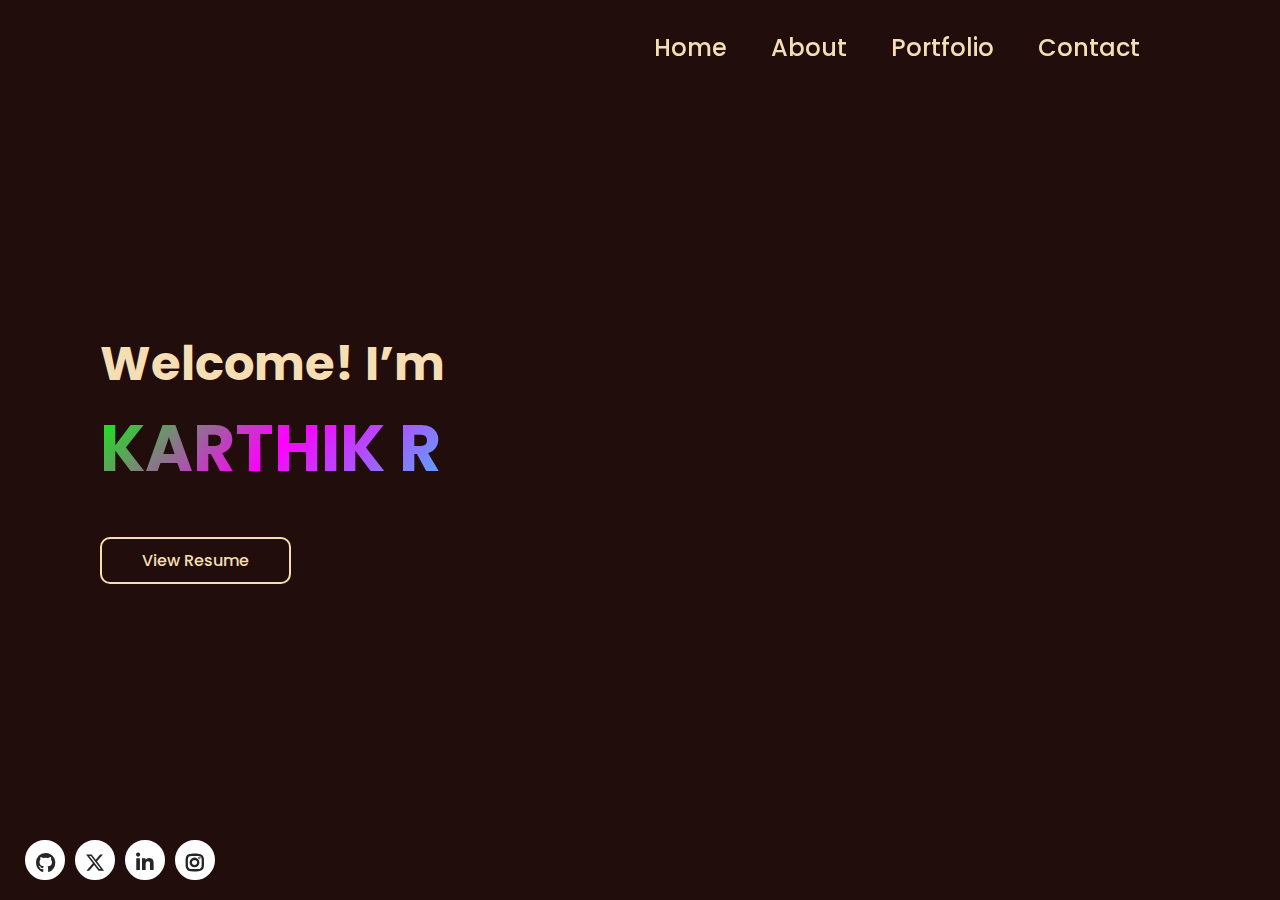
<file: index.html>
<!DOCTYPE html>
<html lang="en">
<head>
    <meta charset="UTF-8">
    <meta http-equiv="X-UA-Compatible" content="IE=edge">
    <meta name="viewport" content="width=device-width, initial-scale=1.0">
    <title>"Personal Portfolio Website"</title>
    <link rel="icon" type="image" href="screenshots/home_icon.jpg">
    <link rel="stylesheet" href="https://cdnjs.cloudflare.com/ajax/libs/font-awesome/6.2.0/css/all.min.css">
    <link rel="stylesheet" href="https://cdnjs.cloudflare.com/ajax/libs/font-awesome/6.4.2/css/all.min.css" integrity="sha512-z3gLpd7yknf1YoNbCzqRKc4qyor8gaKU1qmn+CShxbuBusANI9QpRohGBreCFkKxLhei6S9CQXFEbbKuqLg0DA==" crossorigin="anonymous" referrerpolicy="no-referrer" />
    <link rel="stylesheet" href="home.css">
</head>
<body>
    <header>
        <h2 class="logo"><span></span></h2>
        <nav class="navigation">
            <a href="index.html">Home</a>
            <a href="aboutme.html" target="_blank">About</a>
            <a href="portfolio.html">Portfolio</a>
            <a href="contact.html" target="_blank">Contact</a>
        </nav>
    </header>
    <section class="home">
        <div class="content">
            <h2>Welcome! I’m</h2>
            <div class="container">
                <div class="row">
                  <div class="col-md-12 text-center">
                    <h3 class="animate-charcter">Karthik R</h3>
                  </div>
                </div>
              </div>
            <p></p>
            <div class="btn-group">
                <a href="screenshots/Karthik_R_resume.pdf" target="_blank">
                     View Resume
                </a>
            </div>
            
        </div>
    </section>
    <div class="social-icons">
        <ul>
            <li><a href="https://github.com/karthikravi3121" target="_blank"><i class="fab fa-github icon"></i></a></li>
            <li><a href="https://twitter.com/karthikravi3121" target="_blank"><i class="fa-brands fa-x-twitter icon"></i></a></li>
            <li><a href="https://www.linkedin.com/in/karthik-r-b40444285/" target="_blank"><i class="fab fa-linkedin-in icon"></i></a></li>
            <li><a href="https://www.instagram.com/_.karthi._312/" target="_blank"><i class="fab fa-instagram icon" style="font-weight: bolder;"></i></a></li>
        </ul>
    </div>
</body>
</html>
</file>
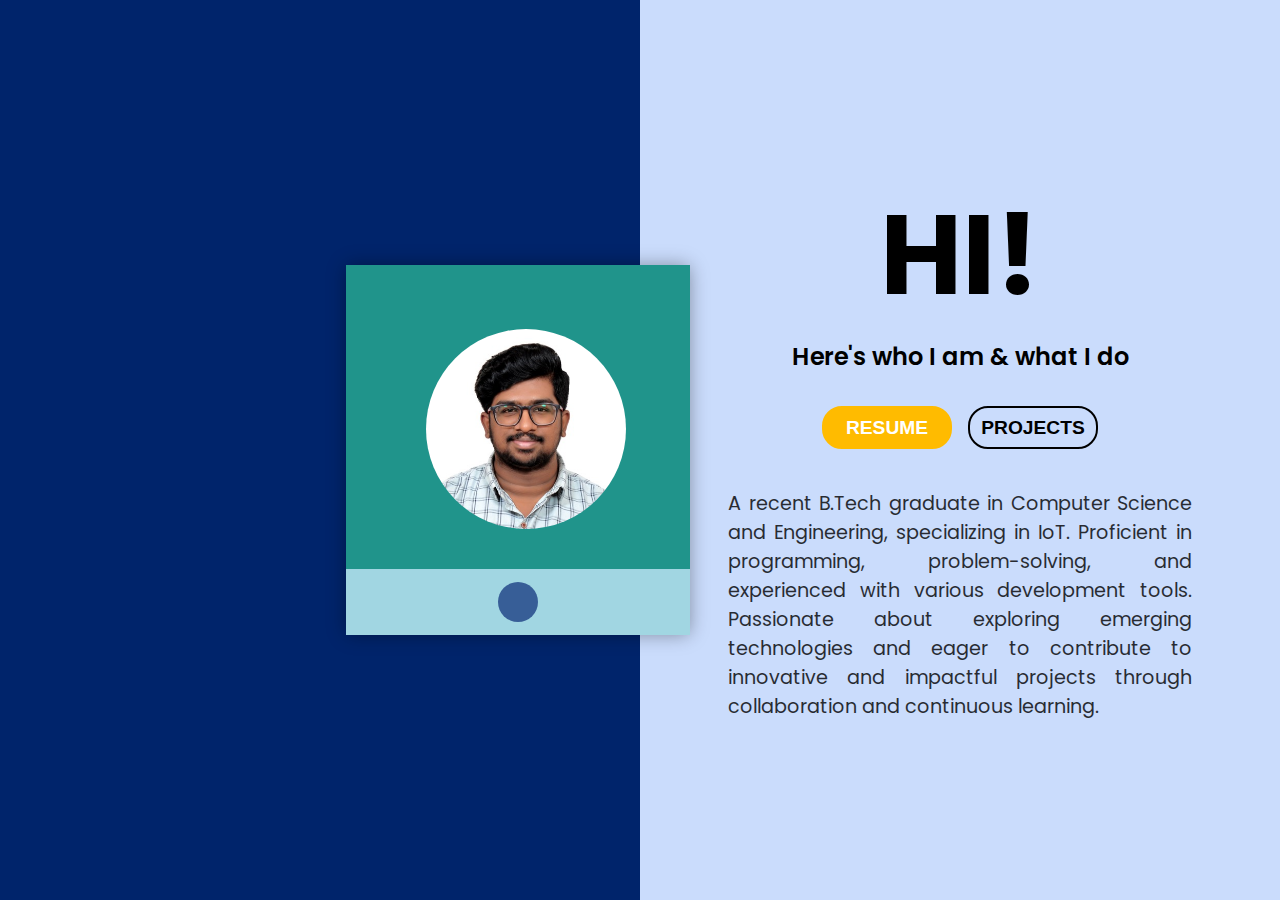
<file: aboutme.html>
<!DOCTYPE html>
<html>
  <head>
    <meta charset="utf-8">
    <meta http-equiv="X-UA-Compatible" content="IE=edge">
    <title>"About Me"</title>
    <meta name="viewport" content="width=device-width, initial-scale=1">
    <link rel="stylesheet" href="aboutme.css">
    <link rel="icon" type="image" href="screenshots/aboutme_icon.jpg">
    <link rel="stylesheet" href="https://cdnjs.cloudflare.com/ajax/libs/font-awesome/5.15.1/css/all.min.css" integrity="sha512-+4zCK9k+qNFUR5X+cKL9EIR+ZOhtIloNl9GIKS57V1MyNsYpYcUrUeQc9vNfzsWfV28IaLL3i96P9sdNyeRssA==" crossorigin="anonymous" />
  </head>
  <body>
   
    <div class = "about-wrapper">
      <div class = "about-left">
        <div class = "about-left-content">
          <div>
            <div class = "shadow">
              <div class = "about-img">
                <img src = "screenshots/passport size pic.jpeg" alt = "about image">
              </div>
            </div>
          </div>

          <ul class = "icons">
            <a href="contact.html" target="_blank"><li><i class = "fa fa-envelope"></i></li></a>
          </ul>
        </div>
      </div>

      <div class = "about-right">
        <h1>hi<span>!</span></h1>
        <h2>Here's who I am & what I do</h2>
        <div class = "about-btns">
          <a href="screenshots/Karthik_R_resume.pdf" download="Karthik_Ravi_Resume.pdf" target="_blank">
          <button type = "button" class = "btn btn-yellow">resume</button></a>
          <a href="portfolio.html"><button type = "button" class = "btn btn-dark">projects</button></a>
        </div>

        <div class = "about-para">
          <p>A recent B.Tech graduate in Computer Science and Engineering, specializing in IoT. Proficient in programming, problem-solving, and experienced with various development tools. Passionate about exploring emerging technologies and eager to contribute to innovative and impactful projects through collaboration and continuous learning.</p>
        </div>
      </div>
    </div>
  </body>
</html>
</file>
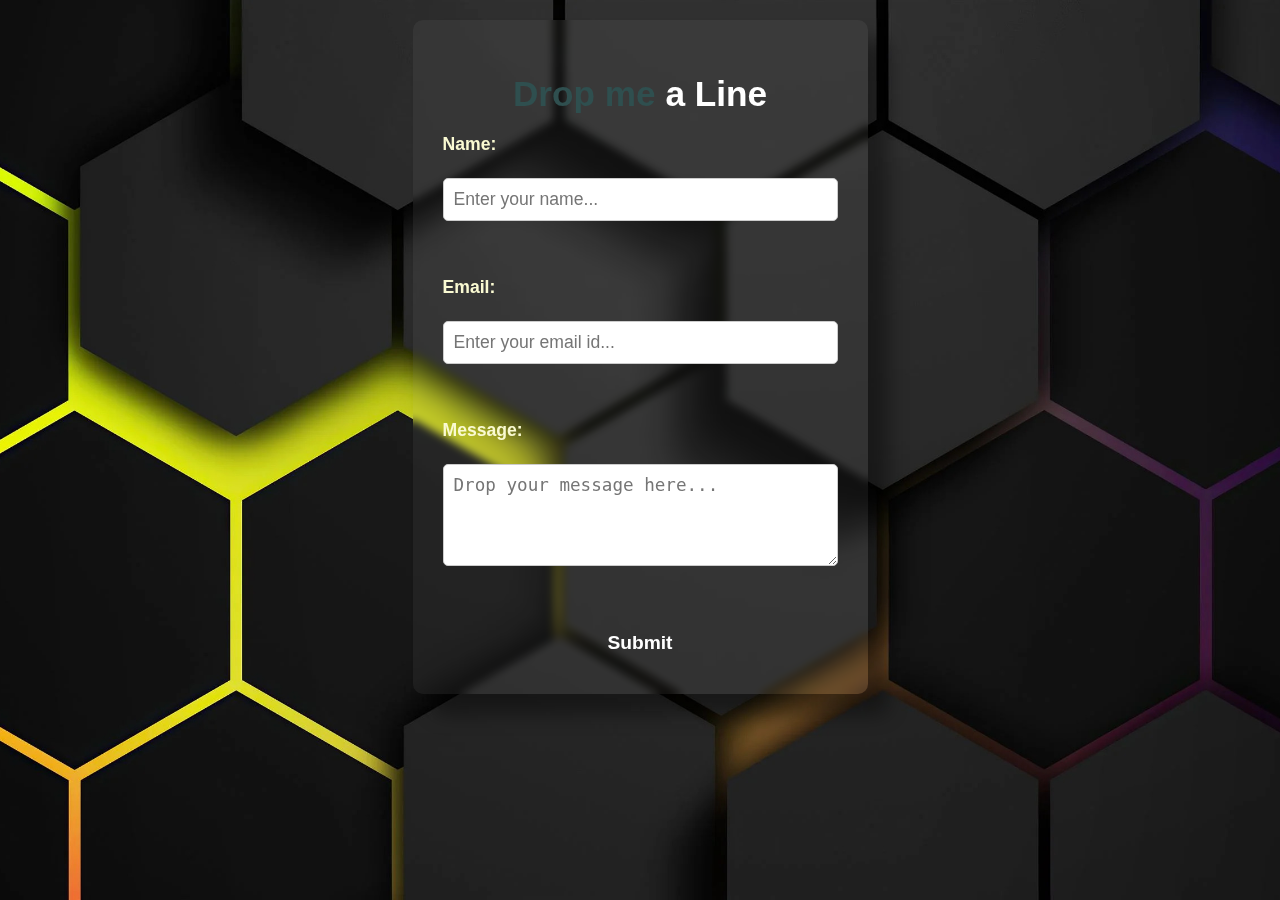
<file: contact.html>
<!DOCTYPE html>
<html lang="en">
<head>
    <meta charset="UTF-8">
    <meta name="viewport" content="width=device-width, initial-scale=1.0">
    <title>"Contact Me"</title>
    <link rel="stylesheet" href="contact.css">
    <link rel="icon" type="image" href="screenshots/contactme_icon.jpg">
</head>
<body>
    <div class="container">
        <h1>Drop me <span style="color: white;">a Line</span></h1>
        <form id="contactForm" action="https://api.web3forms.com/submit" method="POST">
            <input type="hidden" name="access_key" value="efe78d43-d677-4719-b801-a5dca6bdc4d1">
            <label for="name">Name:</label><br>
            <input type="text" id="name" name="name" required placeholder="Enter your name..."><br><br>
            
            <label for="email">Email:</label><br>
            <input type="email" id="email" name="email" required placeholder="Enter your email id..."><br><br>
            
            <label for="message">Message:</label><br>
            <textarea id="message" name="message" rows="4" required placeholder="Drop your message here..."></textarea><br><br>
            
           <center> <button type="submit"><b>Submit</b></button></center>
        </form>
        <div id="statusMessage"></div>
    </div>
</body>
</html>
</file>
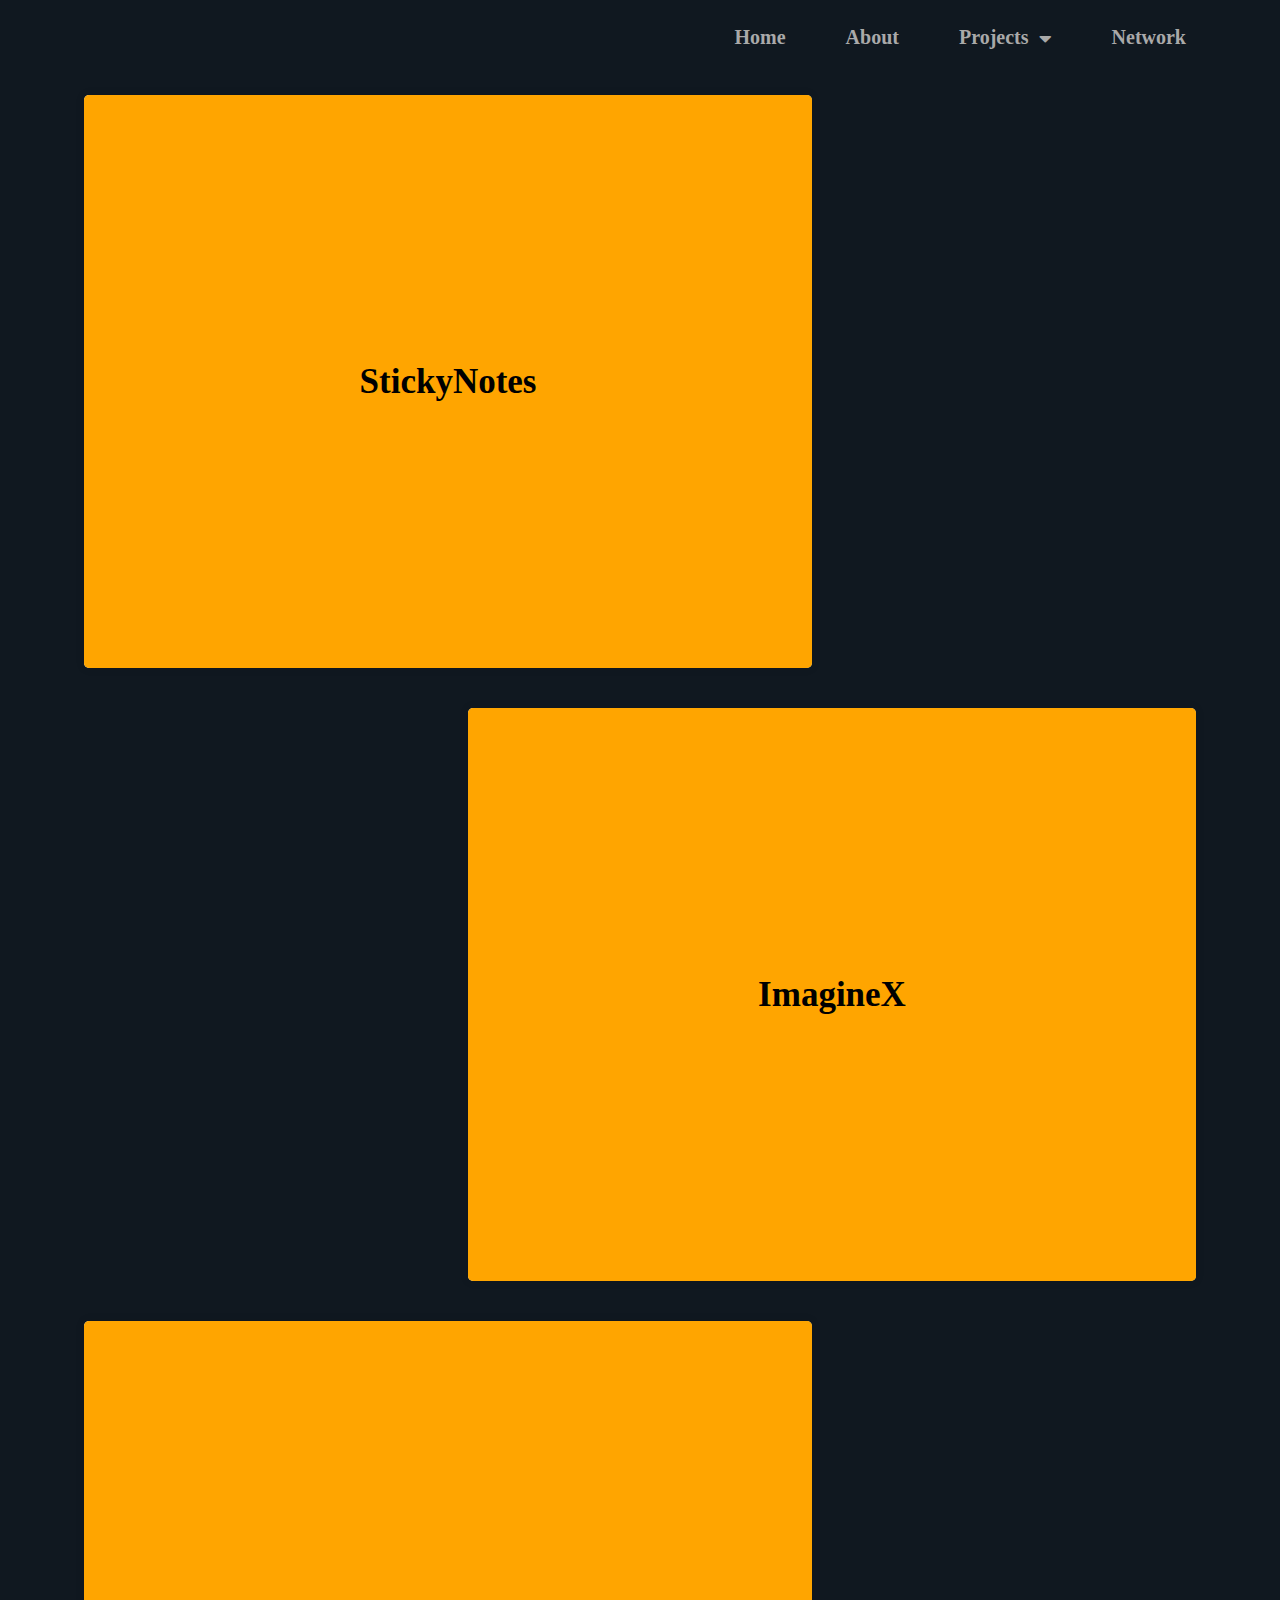
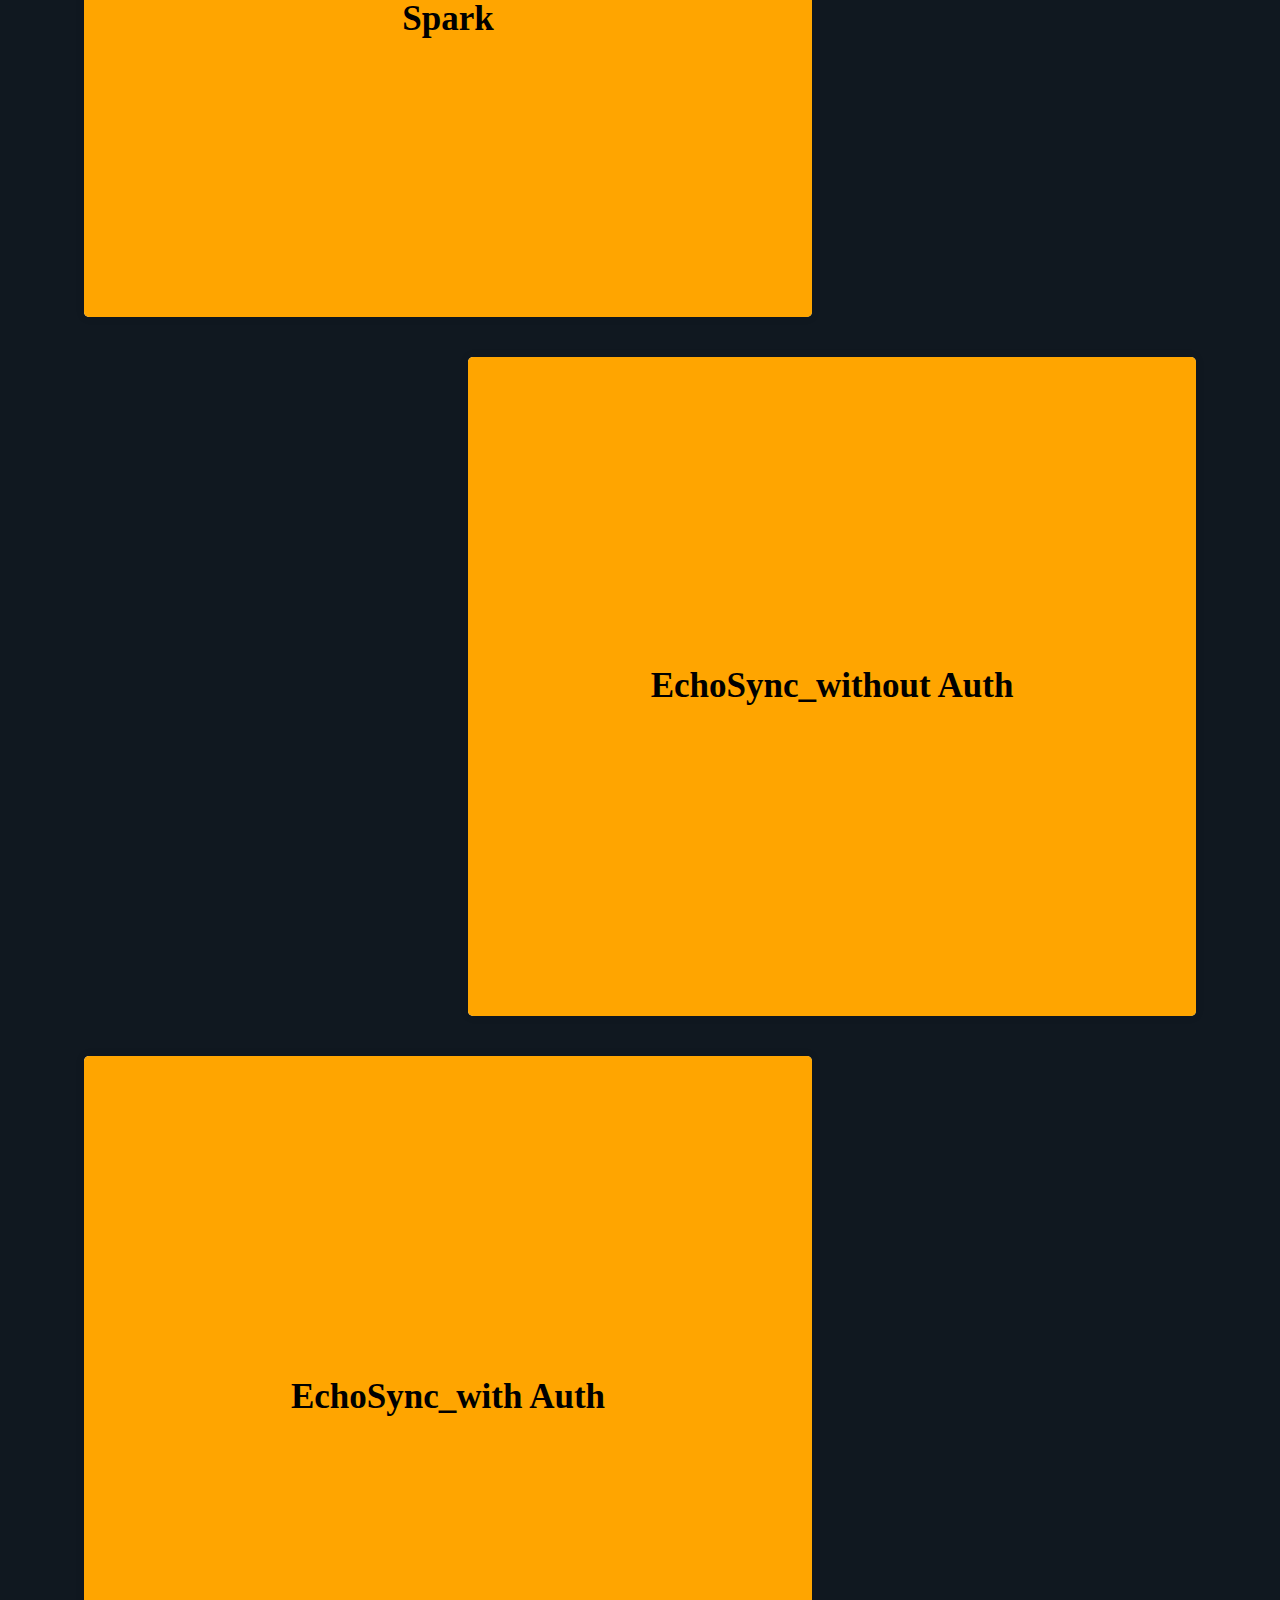
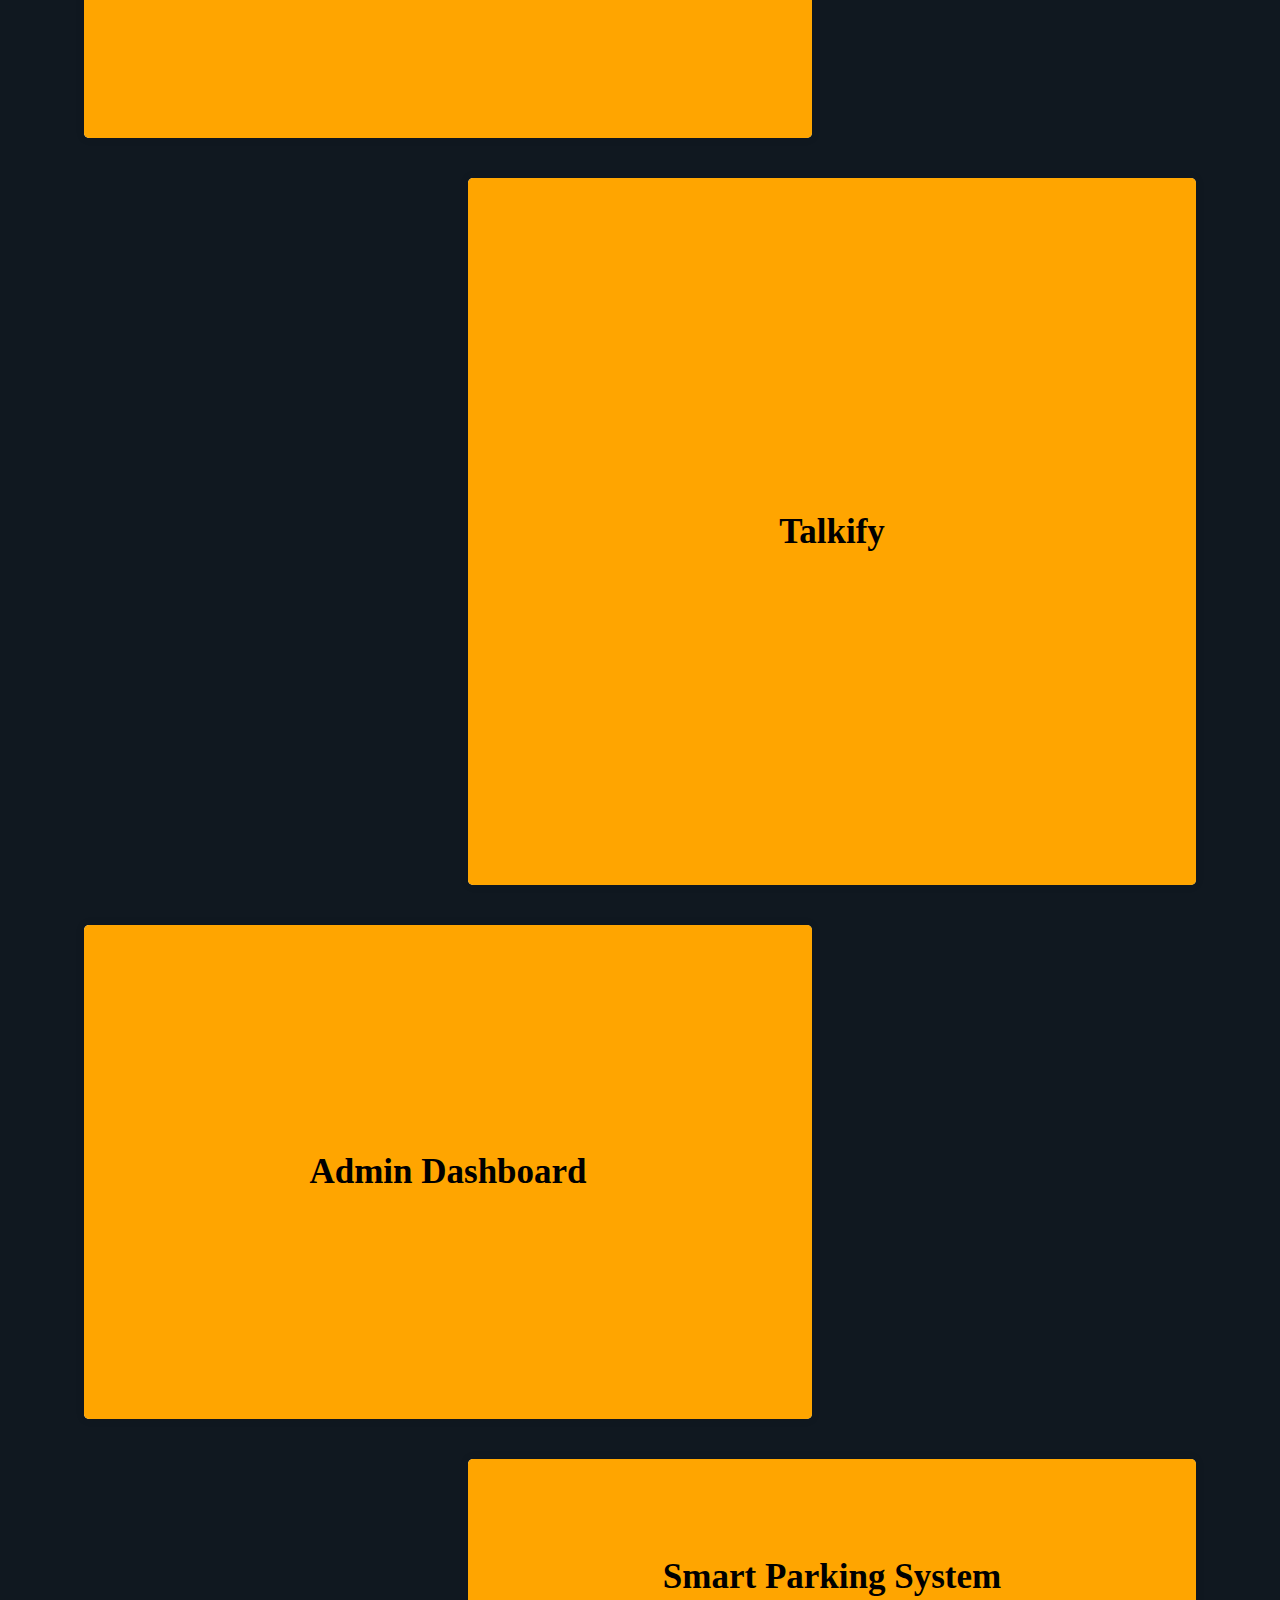
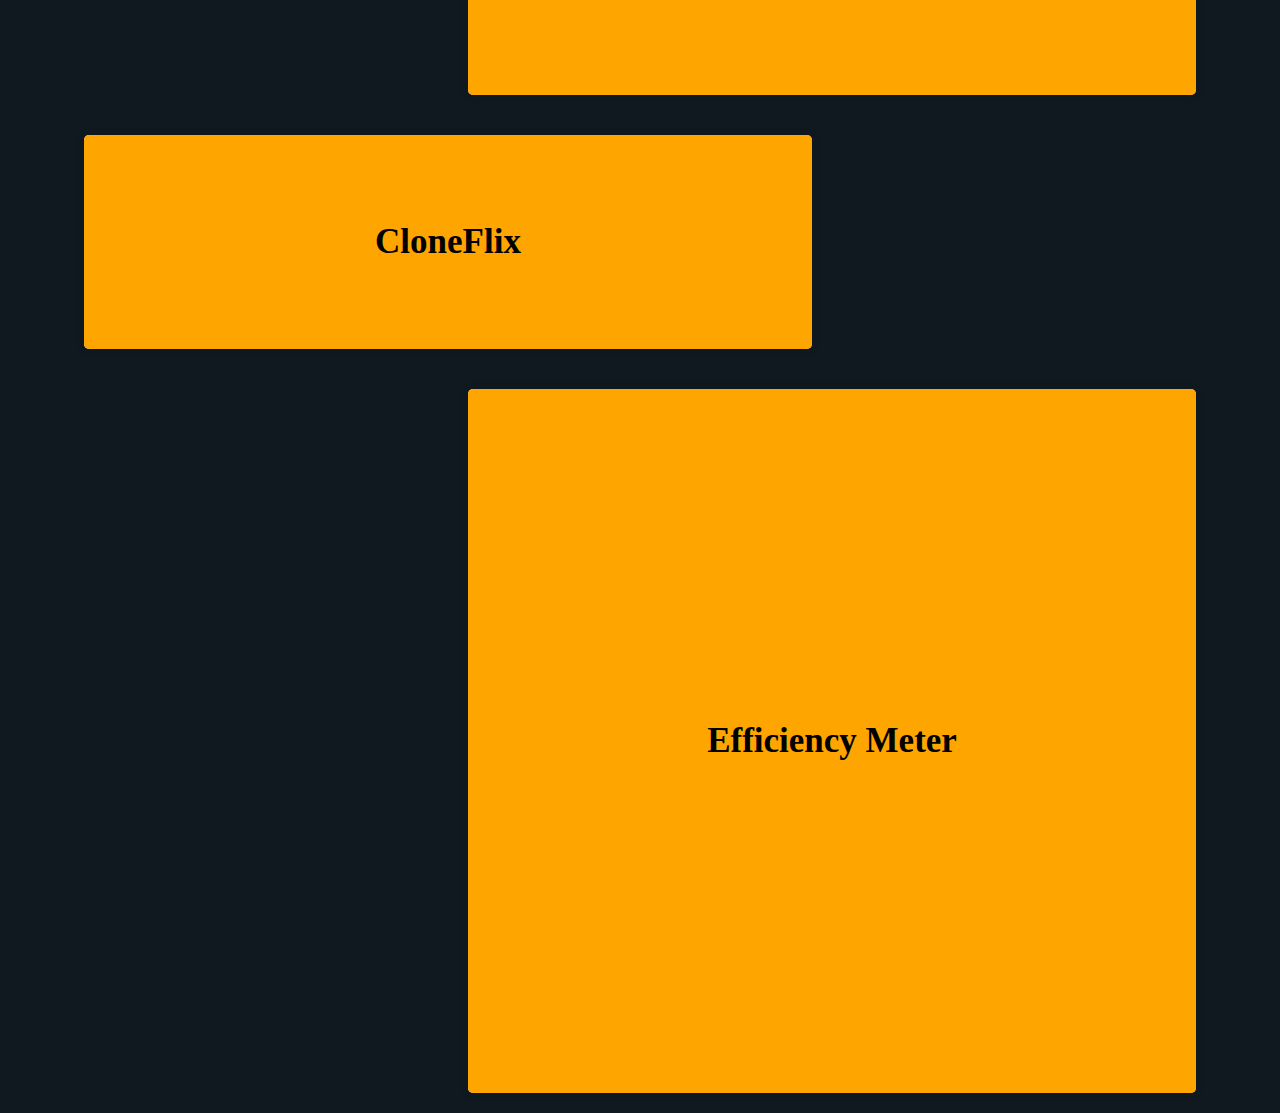
<file: portfolio.html>
<!DOCTYPE html>
<html lang="en">
<head>
  <meta charset="UTF-8">
  <meta name="viewport" content="width=device-width, initial-scale=1.0">
  <link rel="stylesheet" href="https://cdnjs.cloudflare.com/ajax/libs/font-awesome/5.15.1/css/all.min.css"/>
  <link rel="stylesheet" href="portfolio.css" />
  <link rel="icon" type="image" href="screenshots/portfolio_icon.jpg">
  <title>"My Projects Page"</title>
</head>
<body onload="showAllProjects()">
  <div class="menu-bar">
    <h1 class="logo"><span></span></h1>
    <ul>
      <li><a href="index.html">Home</a></li>
      <li><a href="aboutme.html">About</a></li>
      <li>
        <a href="#">Projects <i class="fas fa-caret-down"></i></a>
        <div class="dropdown-menu">
          <ul>
            <li><a href="#" onclick="showAllProjects()">All</a></li>
            <li>
              <a href="#">Self-Made <i class="fas fa-caret-right"></i></a>
              <div class="dropdown-menu-1">
                <ul>
                  <li><a href="#" onclick="showCategoryProjects('html-css-js')">HTML, CSS, JS</a></li>
                  <li><a href="#" onclick="showCategoryProjects('react-js')">React JS</a></li>
                </ul>
              </div>
            </li>
            <li><a href="#" onclick="showCategoryProjects('Team-Work')">Team-Work</a></li>
            <li><a href="#" onclick="showCategoryProjects('Internship')">Internship</a></li>
          </ul>
        </div>
      </li>
      <li><a href="contact.html" target="_blank">Network</a></li>
    </ul>
  </div>

  
  
  <div class="container-left">
    <div class="projects-container">
        <div class="html-css-js projects self-made">
            <div class="project">
              <div class="color-overlay"><div class="overlay-text">StickyNotes</div></div>
                <div class="image-slider">
                    <div class="slides">
                        <div class="slide"><img class="project-image" src="screenshots/sticky/Screenshot (77).png"></div>
                        <div class="slide"><img class="project-image" src="screenshots/sticky/Screenshot (78).png"></div>
                    </div>
                    <div class="dots">
                        <span class="dot"></span>
                        <span class="dot"></span>
                    </div>
                </div>
                <p><b>Description:</b><br>
                  <b>StickyNotes</b> is a user-friendly web application that allows users to create and manage sticky notes digitally.
                     Users can add their notes to each sticky note created and copy the content by clicking on the copy button. 
                     The application utilizes local storage to persist the data even if the page is reloaded, ensuring that the user's notes are retained.</p>
                <p><b>Developed Using : HTML, CSS & JavaScript</b></p>
                <p>You can access StickyNotes by clicking <a href="https://karthikravi3121.github.io/stickynotes/" target="_blank">here</a>.</p>
            </div>
        </div>
    </div>
</div>


  <div class="container-right">
    <div class="projects-container">
      <div class="html-css-js projects self-made">
          <div class="project">
            <div class="color-overlay"><div class="overlay-text">ImagineX</div></div>
              <div class="image-slider">
                  <div class="slides">
                      <div class="slide"><img class="project-image" src="screenshots/imagineX/imagineX.png"></div>
                  </div>
              </div>
              <p><b>Description:</b><br>
                <b>ImagineX</b> Developed a web-based text-to-image application using HTML, CSS, and JavaScript, integrated with a Hugging Face model for AI-powered image generation. The project enables users to input any text prompt and receive a unique, AI-generated image that visually represents their description, showcasing practical experience in combining modern web technologies with advanced machine learning models</p>
                <p><b>Developed Using : HTML, CSS & JavaScript</b></p>
              <p>You can play the game by clicking <a href="https://text-to-image-hazel.vercel.app/" target="_blank">here</a>.</p>
          </div>
      </div>
  </div>
  </div>

  <div class="container-left">
    <div class="projects-container">
        <div class="html-css-js projects self-made">
            <div class="project">
              <div class="color-overlay"><div class="overlay-text">Spark</div></div>
                <div class="image-slider">
                    <div class="slides">
                        <div class="slide"><img class="project-image" src="screenshots/sparky/spark1.png"></div>
                        <div class="slide"><img class="project-image" src="screenshots/sparky/spark2.png"></div>
                    </div>
                    <div class="dots">
                        <span class="dot"></span>
                        <span class="dot"></span>
                    </div>
                </div>
                <br>
                <p><b>Description:</b><br>
                  <b>Spark</b> Designed an interactive chatbot using HTML, CSS, and JavaScript that utilizes Google's Gemini
API for image processing, text-to-speech, and voice input capabilities in order to process user
inputs as accurate responses, designed to facilitate smooth interaction with an intuitive interface
on all devices.</p>
                <p><b>Developed Using : HTML, CSS & JavaScript</b></p>
                <p>Gain access to Spark, your AI chatbot companion by clicking <a href="https://spark2-0.vercel.app/" target="_blank">here</a>.</p>
            </div>
        </div>
    </div>
</div>


  <div class="container-right">
    <div class="projects-container">
        <div class="react-js projects self-made">
            <div class="project">
              <div class="color-overlay"><div class="overlay-text">EchoSync_without Auth</div></div>
                <div class="image-slider">
                    <div class="slides">
                        <div class="slide"><img class="project-image" src="screenshots/echosync_withoutAuth/Screenshot (85).png"></div>
                        <div class="slide"><img class="project-image" src="screenshots/echosync_withoutAuth/Screenshot (86).png"></div>
                    </div>
                    <div class="dots">
                        <span class="dot"></span>
                        <span class="dot"></span>
                    </div>
                </div>
                <p><b>Description:</b><br>
                  <b>EchoSync_without Auth</b> is a versatile platform facilitating secure content sharing and synchronization. 
                  Users can conveniently upload text or files, name them for easy identification, and seamlessly access them from any device. 
                  Leveraging Google Firebase's real-time database, content synchronization occurs instantly, ensuring accessibility from anywhere. 
                  Each user maintains exclusive access to their uploaded content while enabling others to view and utilize shared materials. 
                  With the ability to download files and copy text, the website serves as a comprehensive tool for efficient content management and sharing.</p>
                <p><b>Developed Using : React JS</b></p>
                <p>You can access it by just clicking <a href="https://echo-sync-without-auth.vercel.app/" target="_blank">here</a>.</p>
            </div>
        </div>
    </div>
  </div>
  

  <div class="container-left">
    <div class="projects-container">
        <div class="react-js projects self-made">
            <div class="project">
              <div class="color-overlay"><div class="overlay-text">EchoSync_with Auth</div></div>
                <div class="image-slider">
                    <div class="slides">
                        <div class="slide"><img class="project-image" src="screenshots/echosync_withAuth/Screenshot (82).png"></div>
                        <div class="slide"><img class="project-image" src="screenshots/echosync_withAuth/Screenshot (83).png"></div>
                        <div class="slide"><img class="project-image" src="screenshots/echosync_withAuth/Screenshot (84).png"></div>
                    </div>
                    <div class="dots">
                        <span class="dot"></span>
                        <span class="dot"></span>
                        <span class="dot"></span>
                    </div>
                </div>
                <p><b>Description:</b><br>
                  <b>EchoSync_with Auth</b> offers a dynamic platform for users to securely authenticate using their Gmail accounts. 
                  Once logged in, users gain access to a range of functionalities, including the ability to upload images, files, or text. 
                  Before uploading, users are prompted to name their content for easy identification. Leveraging Google Firebase's real-time database, the application ensures that uploaded content is synchronized across devices in real-time, enabling seamless access from anywhere. 
                  Users can effortlessly download files and images, copy text for sharing or usage, and conveniently preview uploaded images directly within the browser.
                  The project ensures that each individual can access only their own uploaded content. </p>
                <p><b>Developed Using : React JS</b></p>
                <p>You can access it by just clicking <a href="https://echo-sync-with-auth.vercel.app/" target="_blank">here</a>.</p>
            </div>
        </div>
    </div>
</div>



<div class="container-right">
  <div class="projects-container">
      <div class="react-js projects self-made">
          <div class="project">
            <div class="color-overlay"><div class="overlay-text">Talkify</div></div>
              <div class="image-slider">
                  <div class="slides">
                      <div class="slide"><img class="project-image" src="screenshots/talkify/Screenshot (87).png"></div>
                      <div class="slide"><img class="project-image" src="screenshots/talkify/Screenshot (89).png"></div>
                      <div class="slide"><img class="project-image" src="screenshots/talkify/Screenshot (91).png"></div>
                  </div>
                  <div class="dots">
                      <span class="dot"></span>
                      <span class="dot"></span>
                      <span class="dot"></span>
                  </div>
              </div>
              <p><b>Description:</b><br>
                <b>Talkify</b> is a chatting platform revolutionizing online communication. 
                Seamlessly integrate your Google account to access the platform and set up a personalized username upon your first login. 
                Once registered, enjoy uninterrupted chatting experiences without the hassle of repeated authentication. 
                Engage in dynamic conversations with friends, or new users in real-time, ensuring instant communication. 
                With robust security measures in place, Talkify prioritizes user privacy and data protection. 
                Take control of your conversations with the ability to delete messages, maintaining clarity and organization effortlessly.
                Powered by Google Firestore database, each message and user data are securely stored along with the timestamp, ensuring reliability and efficiency in data management. </p>
              <p><b>Developed Using : React JS</b></p>
              <p>Start chatting by just clicking <a href="https://radiant-sfogliatella-d3438e.netlify.app/" target="_blank">here</a>.</p>
          </div>
      </div>
  </div>
</div>

<div class="container-left">
  <div class="projects-container">
    <div class="internship projects" style="display: none;">
          <div class="project">
            <div class="color-overlay"><div class="overlay-text">Admin Dashboard</div></div>
              <div class="image-slider">
                  <div class="slides">
                      <div class="slide"><img class="project-image" src="screenshots/intern/Screenshot (92).png"></div>
                      <div class="slide"><img class="project-image" src="screenshots/intern/Screenshot (93).png"></div>
                  </div>
                  <div class="dots">
                      <span class="dot"></span>
                      <span class="dot"></span>
                  </div>
              </div>
              <p><b>Description:</b><br>
                <b>Admin Dashboard</b> was developed during my one-month virtual internship.
                   This dashboard was designed to be responsive across different devices.</p>
              <p><b>Developed Using : HTML & CSS</b></p>
          </div>
      </div>
  </div>
</div>

  <div class="container-right">
  <div class="projects-container">
  <div class="team-work projects" style="display: none;">
    <div class="project">
      <div class="color-overlay"><div class="overlay-text">Smart Parking System</div></div>
      <p><b>Description:</b><br>
         Our IoT team successfully developed a <b>Smart Parking System</b> using Arduino Uno.
         With six slots allocated for parking, our system effectively monitors occupancy in real-time. 
         Leveraging ultrasonic sensors strategically placed at each slot, the system continuously measures distances to detect the presence of vehicles. 
         If all slots are occupied, indicating full capacity, the gate remains closed to prevent entry. </p>
      <p><b>Required Components: Arduino Uno, Servo Motor, 1-Bread Board, 6 IR Sensors, Jumper Wires & Powerbank</b></p>
    </div>
  </div>
  </div>
</div>

<div class="container-left">
  <div class="projects-container">
  <div class="team-work projects" style="display: none;">
    <div class="project">
      <div class="color-overlay"><div class="overlay-text">CloneFlix</div></div>
      <p><b>Description:</b><br>
        <b>Cloneflix,</b> crafted by our team. 
        Our platform features a login page for seamless access, a subscription page for premium content, and a curated selection of movies and series. 
        Immerse yourself in each title with theme music playing as you explore synopses and discover the talented cast and crew. 
        With Cloneflix, every click brings you closer to the magic of the silver screen.
      </p>
      <p><b>Developed Using : HTML, CSS & JavaScript</b></p>
    </div>
  </div>
  </div>
</div>


<div class="container-right">
  <div class="projects-container">
    <div class="team-work projects" style="display: none;">
          <div class="project">
            <div class="color-overlay"><div class="overlay-text">Efficiency Meter</div></div>
              <div class="image-slider">
                  <div class="slides">
                      <div class="slide"><img class="project-image" src="screenshots/efficiency_meter/Screenshot (94).png" alt="image 1"></div>
                      <div class="slide"><img class="project-image" src="screenshots/efficiency_meter/Screenshot (95).png" alt="image 2"></div>
                      <div class="slide"><img class="project-image" src="screenshots/efficiency_meter/Screenshot (96).png" alt="image 3"></div>
                      <div class="slide"><img class="project-image" src="screenshots/efficiency_meter/Screenshot (97).png" alt="image 4"></div>
                  </div>
                  <div class="dots">
                      <span class="dot"></span>
                      <span class="dot"></span>
                      <span class="dot"></span>
                      <span class="dot"></span>
                  </div>
              </div>
              <p><b>Description:</b><br>
                <b>Efficiency Meter</b> developed by our team, is a powerful web application designed to streamline resource utilization tracking and analysis.
                With a focus on enhancing productivity, the platform offers comprehensive features for capturing and calculating the time spent by individuals across various activities, including documentation and coding.
                Leveraging Google Firebase as its centralized database, the app ensures seamless data management and robust security.
                Through intuitive analytics and detailed reports, organizations gain valuable insights into resource allocation, identifying areas for improvement and optimizing productivity.
                The integration of Google authentication for login and signup enhances user convenience and security, ensuring a seamless experience for all users.</p>
              <p><b>Developed Using : React JS</b></p>
              <p>You can access it by just clicking <a href="https://efficiency-meter-three.vercel.app/" target="_blank">here</a>.</p>
          </div>
      </div>
  </div>
</div>
<script src="portfolio.js"></script>
</body>
</html>
</file>
<file: home.css>
@import url('https://fonts.googleapis.com/css2?family=Poppins:wght@300;400;500;600;700;800;900&display=swap');

* {
    margin: 0;
    padding: 0;
    box-sizing: border-box;
    font-family: 'Poppins', sans-serif;
}

h1 {
    margin: 0;
    padding: 0;
    font-size: 120px;
    text-transform: uppercase;
    position: relative;
    color: #ccc;
}
h1:before {
    content: " ";
    position: absolute;
    color: #262626;
    top: 0;
    left: 0;
    width: 0%;
    overflow: hidden;
    transition: all 0.5s;
}
h1:hover:before {
    width: 100%;
}
header {
    position: fixed;
    top: 0;
    left: 0;
    width: 100%;
    padding: 30px 100px;
    display: flex;
    justify-content: space-between;
    align-items: center;
    z-index: 100;
}

.logo {
    font-size: 2em;
    color: #555;
    cursor: default;
}

.navigation {
    margin-left: -300px;
}

.navigation a {
    font-size: 1.5em;
    color: wheat;
    text-decoration: none;
    margin-right: 40px;
    font-weight: 500;
    transition: .3s;
}

.navigation a:hover {
    color: darkred;
}

.home {
    position: relative;
    width: 100%;
    height: 100vh;
    background-color: rgb(34, 13, 13);
    display: flex;
    align-items: center;
    padding: 30px 100px;
}

.content {
    max-width: 500px;
    color: wheat;
}

.content h2 {
    font-size: 3em;
}

.content h2 span {
    color: #7d2ae8;
}

.content h4 {
    font-size: 2em;
}

.content p {
    padding: 10px 0 40px 0;
}

.btn-group a {
    color: #fff;
    text-decoration: none;
    padding: 10px 40px;
    color: wheat;
    border-radius: 10px;
    border: 2.5px solid wheat;
    background: transparent;
    font-weight: 500;
    transition: .3s;
}

.btn-group a:hover:nth-child(1) {
    background: #7d2ae8;
    border: 2.5px solid #7d2ae8;
}

.social-icons {
    position: fixed;
    bottom: 20px; 
    left: 20px; 
    z-index: 100;
}

ul {
    display: flex;
    list-style: none;
    padding: 0;
    margin: 0;
}

ul li {
    margin: 0 5px; 
}

ul li a {
    width: 40px;
    height: 40px;
    background-color: #fff;
    text-align: center;
    line-height: 40px;
    font-size: 20px;
    display: block;
    border-radius: 50%;
    position: relative;
    overflow: hidden;
    border: 3px solid #fff;
    transition: color 0.5s, transform 0.5s;
}

ul li a .icon {
    position: relative;
    color: #262626;
    transition: .5s;
}

ul li a:hover {
    transform: scale(1.2);
    border: 3px solid rgb(50, 33, 33);
}

ul li a:hover .icon {
    color: #fff;
    transform: rotateY(360deg);
}

ul li a:before {
    content: "";
    position: absolute;
    top: 100%;
    left: 0;
    width: 100%;
    height: 100%;
    background: #f00;
    transition: .5s;
}

ul li a:hover:before {
    top: 0;
}

ul li:nth-child(1) a:before {
    background: black; 
}

ul li:nth-child(2) a:before {
    background: black;
}

ul li:nth-child(3) a:before {
    background: #0077b5;
}

ul li:nth-child(4) a:before {
    background: #e4405f; 
}

@media (max-width: 768px) {
    header {
        padding: 20px 20px; /* Reduce header padding */
        flex-direction: column; /* Stack logo and nav */
        align-items: flex-start; /* Align to left */
    }

    .navigation {
        margin-left: -100%; /* Hide navigation off-screen */
        position: fixed;
        top: 0;
        left: 0;
        height: 100vh;
        width: 100%;
        background-color: #333;
        padding-top: 80px;
        transition: margin-left 0.3s ease-in-out;
    }

    .navigation.active {
        margin-left: 0;
    }

    .logo {
        font-size: 1.5em; /* Adjust logo size */
    }

    .navigation a {
        font-size: 1.2em; /* Adjust nav link size */
        margin-right: 20px; /* Reduce margin */
    }

    .home {
        padding: 30px 20px; /* Reduce padding */
    }

    .content h2 {
        font-size: 2em; /* Adjust heading size */
    }

    .content h4 {
        font-size: 1.5em; /* Adjust subheading size */
    }

    .btn-group a {
        padding: 10px 24px; /* Adjust button padding */
    }

    .social-icons {
        bottom: 15px; /* Adjust position */
        left: 15px; /* Adjust position */
    }
}

@media (max-width: 480px) {
    h1 {
        font-size: 60px; /* Adjust main heading size */
    }

    .content h2 {
        font-size: 1.5em; /* Adjust heading size */
    }

    .content h4 {
        font-size: 1.2em; /* Adjust subheading size */
    }

    .navigation a {
        font-size: 1em; /* Adjust link size */
    }

    .btn-group a {
        padding: 10px 20px; /* Adjust button padding */
    }

    ul li a {
        width: 35px; /* Adjust icon size */
        height: 35px; /* Adjust icon size */
        font-size: 18px; /* Adjust icon font size */
    }
}

.animate-charcter {
    text-transform: uppercase;
    background-image: linear-gradient(
        -225deg,
        #00ff00 0%,
        #ff00ff 29%,
        #00ffff 67%, 
        #ffff00 100% 
    );
    background-size: auto auto;
    background-clip: border-box;
    background-size: 200% auto;
    color: #fff;
    background-clip: text;
    -webkit-background-clip: text;
    -webkit-text-fill-color: transparent;
    animation: textclip 2s linear infinite;
    display: inline-block;
    font-size: 65px;
}

@keyframes textclip {
    to {
        background-position: 50% center;
    }
}
</file>
<file: aboutme.css>
@import url('https://fonts.googleapis.com/css2?family=Poppins:wght@200;300;400;500;600;700;800&display=swap');

*{
    padding: 0;
    margin: 0;
    box-sizing: border-box;
}
body{
    font-family: 'Poppins', sans-serif;
}
.about-wrapper{
    height: 100vh;
}
.about-left{
    background: #00246B;
    display: flex;
    flex-direction: column;
    align-items: center;
    justify-content: center;
    height: 100vh;
}
.about-left-content > div{
    background: #20948B;
    padding: 4rem 4rem 2.5rem 5rem;
    text-align: center;
}
.about-left-content{
    box-shadow: 0px 0px 18px -1px rgba(0, 0, 0, 0.39);
    -webkit-box-shadow: 0px 0px 18px -1px rgba(0, 0, 0, 0.39);
    -moz-box-shadow: 0px 0px 18px -1px rgba(0, 0, 0, 0.39);
}
.about-img img{
    display: block;
    width: 200px;
}
.about-img{
    width: 200px;
    height: 200px;
    overflow: hidden;
    border-radius: 50%;
    transition: all 0.5s ease-in-out;
}
.shadow{
    margin-left: auto;
    margin-right: auto;
    border-radius: 50%;
    width: 200px;
    height: 200px;
    position: relative;
    cursor: pointer;
}
.shadow::after{
    content: "";
    position: absolute;
    background: rgba(0, 0, 0, 0.4);
    left: 50%;
    transform: translateX(-50%);
    bottom: -20px;
    height: 7px;
    width: 50px;
    filter: blur(3px);
    -webkit-filter: blur(3px);
    opacity: 0;
    transition: all 0.6s ease;
}
.shadow:hover .about-img{
    transform: translateY(-10px);
}
.shadow:hover::after{
    opacity: 1;
}
.about-left-content h2{
    font-size: 2rem;
    margin: 2.2rem 0 0.6rem 0;
    line-height: 1.2;
    padding-bottom: 1rem;
}

.icons{
    background: #A1D6E2;
    display: flex;
    justify-content: center;
    padding: 0.8rem 0;
}
.icons li{
    list-style-type: none;
    background: #375E97;
    color: #fff;
    width: 40px;
    height: 40px;
    margin: 0 0.5rem;
    border-radius: 50%;
    display: flex;
    justify-content: center;
    align-items: center;
    font-size: 1.2rem;
    cursor: pointer;
    transition: all 0.5s ease-in-out;
}
.icons li:hover{
    background: #edffec;
    color: #000;
}
.about-right{
    background:#CADCFC;
    height: 100vh;
    display: flex;
    flex-direction: column;
    align-items: center;
    justify-content: center;
    padding: 0 5rem;
    text-align: center;
}
.about-right h1{
    font-size: 7rem;
    text-transform: uppercase;
}
.about-right h1 span{
    color: black
}
.about-right h2{
    font-weight: 600;
}
.about-btns{
    display: flex;
    margin: 2rem 0;
}
.btn{
    border: none;
    font-size: 1.2rem;
    text-transform: uppercase;
    border: 2px solid #000;
    border-radius: 20px;
    padding: 0.55rem 0;
    width: 130px;
    font-weight: 600;
    background: transparent;
    margin: 0 0.5rem;
    cursor: pointer;
}
.btn.btn-yellow{
    background: #FFBB00;
    color: #fff;
    border-color: #FFBB00;
    transition: all 0.5s ease-in-out;
}
.btn.btn-yellow:hover{
    background: transparent;
    border-color: #FFBB00;
    color: #000;
}
.btn.btn-dark{
    transition: all 0.5s ease-in-out;
}
.btn.btn-dark:hover{
    background: #2A3132;
    border-color: #2A3132;
    color: #fff;
}
.about-para p{
    text-align: justify;
    padding: 0.5rem;
    opacity: 0.8;
    font-size: 1.2rem;
}

@media screen and (min-width: 992px){
    .about-wrapper{
        display: grid;
        grid-template-columns: repeat(2, 1fr);
    }
    .about-left{
        position: relative;
    }
    .about-left-content{
        position: absolute;
        right: -50px;
    }
}

.navigation {
    margin-left: -300px;
}
</file>
<file: contact.css>
/* General Styles */
body {
    font-family: Arial, sans-serif;
    background-image: url('screenshots/contactbg.jpg');
    background-size: cover;
    background-position: center;
    background-attachment: fixed; /* Ensures the background stays fixed */
    margin: 0;
    padding: 0;
    box-sizing: border-box;
    overflow-x: hidden; /* Prevent horizontal scrollbars */
}

/* Container styles */
.container {
    max-width: 395px; /* Keep the original width */
    width: 100%; /* Ensure it adjusts for smaller screens */
    margin: 20px auto;
    padding: 30px;
    border-radius: 10px;
    box-shadow: 20px 20px 20px rgba(0, 0, 0, 0.4);
    backdrop-filter: blur(4px);
    background-color: rgba(255, 255, 255, 0.05); /* Ensure content is readable */
}

/* Title */
.container h1 {
    text-align: center;
    margin-bottom: 20px;
    color: darkslategrey;
    font-size: 1.8rem; /* Slightly responsive */
}

/* Form Styles */
form {
    display: flex;
    flex-direction: column;
    align-items: center; /* Center-align form elements */
}

label {
    font-weight: bold;
    margin-bottom: 5px;
    color: lightgoldenrodyellow;
    font-size: 1.1rem;
    align-self: flex-start; /* Make label align to the left */
}

input[type="text"],
input[type="email"],
textarea {
    width: 100%; /* Make inputs take full width of the container */
    max-width: 100%; /* Ensure they don't exceed container's width */
    padding: 10px;
    margin-bottom: 20px;
    border: 1px solid #ccc;
    border-radius: 5px;
    font-size: 1rem;
    box-sizing: border-box; /* Include padding and borders in the width */
}

input[type="text"]:focus,
input[type="email"]:focus,
textarea:focus {
    outline: none;
    border-color: #007bff;
}

textarea {
    min-height: 100px;
    resize: vertical; /* Allows textarea resizing only vertically */
}

button[type="submit"] {
    padding: 10px;
    border: none;
    border-radius: 5px;
    background-color: transparent;
    color: #fff;
    cursor: pointer;
    font-size: larger;
    transition: background-color 0.3s;
    width: 100px; /* Fixed width */
}

button[type="submit"]:hover {
    background-color: gray;
    color: black;
}

/* Media Queries for Responsiveness */
@media (max-width: 480px) {
    .container {
        max-width: 90%; /* Allow some flexibility for very small screens */
    }

    .container h1 {
        font-size: 1.5rem; /* Adjust heading size for smaller screens */
    }

    button[type="submit"] {
        width: 90px;
    }
}

@media (min-width: 768px) {
    .container h1 {
        font-size: 2rem;
    }

    input[type="text"],
    input[type="email"],
    textarea {
        font-size: 1.1rem;
    }

    button[type="submit"] {
        width: 120px;
    }
}

@media (min-width: 992px) {
    .container h1 {
        font-size: 2.2rem;
    }

    button[type="submit"] {
        width: 130px;
    }
}
</file>
<file: portfolio.css>
:root {
  --color-primary: #0073ff;
  --color-white: #e9e9e9;
  --color-black: #141d28;
  --color-black-1: #212b38;
}

* {
  margin: 0;
  padding: 0;
  box-sizing: border-box;
}

body {
  background: #101820;
}

.logo {
  color: var(--color-white);
  font-size: 30px;
}

.logo span {
  color: var(--color-primary);
}

.menu-bar {
  height: 75px;
  width: 100%;
  display: flex;
  justify-content: space-between;
  align-items: center;
  padding: 0 5%;
  position: relative;
  background: #101820;
}

.menu-bar ul {
  list-style: none;
  display: flex;
}

.menu-bar ul li {
  padding: 10px 30px;
  position: relative;
}

.menu-bar ul li a {
  font-size: 20px;
  color: darkgray;
  text-decoration: none;
  transition: all 0.3s;
  font-weight: bold;
}

.menu-bar ul li a:hover {
  color: whitesmoke;
}

.fas {
  float: right;
  margin-left: 10px;
  padding-top: 3px;
}

.dropdown-menu {
  display: none;
  z-index: 2; 
}

.menu-bar ul li:hover .dropdown-menu {
  display: block;
  position: absolute;
  left: 0;
  top: 100%;
  background-color: #FB6542;
  z-index: 2; 
}

.menu-bar ul li:hover .dropdown-menu ul {
  display: block;
  margin: 10px;
}

.menu-bar ul li:hover .dropdown-menu ul li {
  width: 150px;
  padding: 10px;
}

.dropdown-menu-1 {
  display: none;
  z-index: 2; 
}

.dropdown-menu ul li:hover .dropdown-menu-1 {
  display: block;
  position: absolute;
  left: 150px;
  top: 0;
  background-color: #375E97;
}

.projects-container {
  display: flex;
  flex-wrap: wrap;
}

.project {
  background: linear-gradient(to right, #E7E8D1, #A7BEAE);
  margin: 20px;
  padding: 20px;
  border-radius: 5px;
  box-shadow: 0 0 10px rgba(0, 0, 0, 0.1);
  position: relative;
  font-size: larger;
  color: black;
  font-family: 'Segoe UI';
}

.color-overlay {
  position: absolute;
  top: 0;
  left: 0;
  width: 100%;
  height: 100%;
  background-color: #FFA500;
  border-radius: 5px;
  z-index: 1;
  display: flex;
  justify-content: center;
  align-items: center;
  transition: opacity 0.5s ease;
  pointer-events: none; 
}

.overlay-text {
  color: black;
  font-size: 35px;
  font-weight: bold;
}

.color-overlay a {
  pointer-events: auto; 
}

.project:hover .color-overlay {
  opacity: 0;
}

.project.hidden {
  opacity: 0;
  transform: translateY(-20px);
}

.project h2 {
  color: #333;
  text-align: center;
  line-height: 8vh;
}

.project p {
  color: #666;
  margin-bottom: 10px;
}

.container-left {
  float: left;
  width: 60%; 
  margin: 0 5%; 
}

.project-image {
  width: 100%; 
  max-height: 50vh; 
  object-fit: cover; 
}

.container-right {
  float: right;
  width: 60%; 
  clear: right;
  margin: 0 5%; 
}

.project {
  position: relative;
}

.image-slider {
  position: relative;
}

.slides {
  display: flex;
}

.slide {
  display: none;
  opacity: 0;
  width: 100%; 
  height: auto; 
  transition: opacity 2s ease;
}

.slide.active {
  display: block;
  opacity: 1;
}

.dots {
  text-align: center;
}

.dot {
  display: inline-block;
  width: 10px;
  height: 10px;
  background-color: #ccc;
  border-radius: 50%;
  margin: 0 5px;
}

.dot.active {
  background-color: darkslateblue;
}

::-webkit-scrollbar {
  width: 16px;
  height: 16px; 
  background: black;
}

::-webkit-scrollbar-thumb {
  background-color: yellow;
}

/* Media Queries for Responsiveness */
@media (max-width: 1200px) {
  .menu-bar ul li {
    padding: 10px 20px; /* Reduce padding on smaller screens */
  }

  .project {
    margin: 15px; /* Reduce margin for projects */
  }

  .container-left, .container-right {
    width: 100%; /* Stack containers on smaller screens */
    float: none; /* Clear floats */
  }

  .project-image {
    max-height: 30vh; /* Adjust image height */
  }
}

@media (max-width: 768px) {
  .menu-bar {
    flex-direction: column; /* Stack menu items */
    align-items: flex-start; /* Align items to the left */
    padding: 10px 5%; /* Add padding for better spacing */
  }

  .menu-bar ul {
    flex-direction: column; /* Stack menu links */
    width: 100%; /* Full width */
  }

  .menu-bar ul li {
    width: 100%; /* Make menu items full width */
    text-align: left; /* Align text to the left */
    padding: 10px 0; /* Adjust padding */
  }

  .menu-bar ul li a {
    display: block; /* Make links block level */
    padding: 10px 20px; /* Add padding for better click area */
  }

  .project {
    font-size: 1rem; /* Adjust font size */
  }

  .project h2 {
    font-size: 1.5rem; /* Adjust heading size */
  }

  .project p {
    font-size: 0.9rem; /* Adjust paragraph size */
  }
}

@media (max-width: 480px) {
  .logo {
    font-size: 24px; /* Adjust logo size */
  }

  .menu-bar ul li a {
    font-size: 18px; /* Adjust link size */
  }

  .project {
    padding: 15px; /* Reduce padding in projects */
  }

  .overlay-text {
    font-size: 20px; /* Adjust overlay text size */
  }
}
</file>
